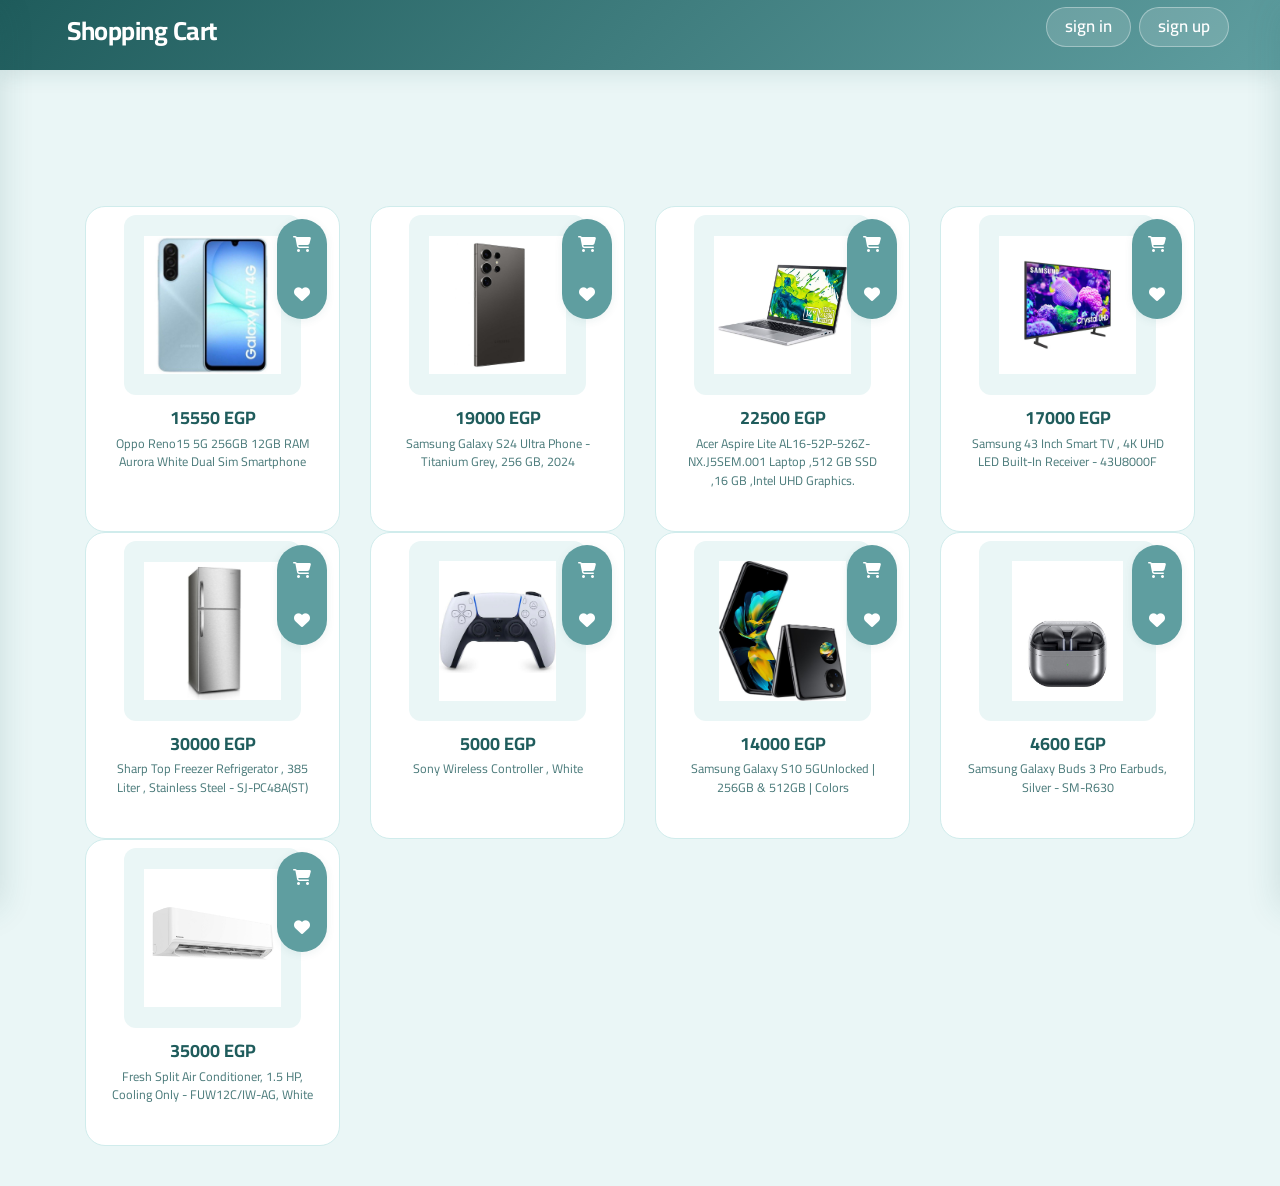
<file: index.html>
<!DOCTYPE html>
<html lang="en">

<head>
    <meta charset="UTF-8">
    <meta name="viewport" content="width=device-width, initial-scale=1.0">

    <!-- start  bootstrap link -->
    <link rel="stylesheet" href="css/bootstrap.min.css">
    <!-- end  bootstrap link -->

    <link rel="stylesheet" href="css/all.css">
    <link rel="stylesheet" href="css/style.css">
    <title>Brand Home</title>
</head>

<body>

    <nav class="sidebar h-100 position-fixed bg-white top-0 p-4">
        <div class="orders-holder overflow-auto h-75">
            <div class="sidebar-head gap-3 d-flex justify-content-between mb-5 mr-3">
                <a class="x-sign text-muted">&#10005;</a>
                <h4 class="text-light">Shopping Cart</h4>
            </div>
            <div class="cart-container">

            </div>
        </div>
        <div class="payment-section flex-column ">
            <div class=" d-flex justify-content-between">
                <span class="TotalPrice"></span>
                <p class="text-muted">Total Products</p>
            </div>
            <hr>
            <a class="btn btn-info d-block  rounded-pill" href="ProductsOrdered.html">Complete the order</a>
            <p class="text-muted">Or <a class="text-dark back-shop">&nbsp; Continue Shopping &#8594;</a></p>
        </div>
    </nav>
    <!-- start right side bar that appear in the phone -->

    <nav class="sidebar side-right h-100 position-fixed bg-white top-0 p-3">
        <div class="orders-holder overflow-auto h-75">
            <div class="sidebar-head d-flex justify-content-between mb-5 mr-3">
                <h4 class="side-right-name"></h4>
                <a class="x-sign text-muted">&#10005;</a>
            </div>
            <ul class="side-right-container mt-3 d-flex flex-column">
                <li><a href="index.html" class="text-light home-link">Home<i class="fa-solid fa-house ml-3"></i></a>
                </li>
                <li><a href="ProductsOrdered.html" class="text-light">Payment<i
                            class="fa-solid fa-credit-card ml-3"></i></a></li>
                <li><a href="Favorites.html" class="text-light">Favorites<i
                            class="fa-solid fa-heart ml-3"></i></a></li>
                <li><a class="text-danger LogOut">Log Out<i class="fa-solid fa-arrow-right-from-bracket ml-3"></i> </a>
                </li>
            </ul>
        </div>
    </nav>

    <!-- end right side bar that appear in the phone -->
    <div class="page-content">
        <nav class="home-navbar">
            <div class="navbar_container ">
                <div class="navbar">
                    <h3 class="brand">Shopping Cart</h3>
                </div>
                <ul id="link">
                    <li><a class="btn btn-info" href="login.html">sign in</a></li>
                    <li><a class="btn btn-info" href="register.html">sign up</a></li>
                </ul>
                <ul id="user_info">
                    <li><a href="index.html" class="home-link" id="user"></a></li>
                    <li>
                        <a class="search-icon"><i class="fa-solid fa-magnifying-glass"></i></a>
                    </li>
                    <li>
                        <a class="cart position-relative">
                            <i class="fa-solid fa-cart-shopping fa-lg"></i>
                            <span class="position-absolute badge bg-danger text-light rounded-circle"></span>
                        </a>
                    </li>
                    <li class="d-none bars-container">
                        <a class="text-light bars"><i class="fa-solid fa-bars"></i></a>
                    </li>
                </ul>
            </div>
            <ul class="pages-list justify-content-center  m-auto ">
                <li><a href="index.html" class="text-light home-link">Home <i class="fa-solid fa-house ml-2"></i></a></li>
                <li><a href="ProductsOrdered.html" class="text-light">Payment<i
                            class="fa-solid fa-credit-card ml-3"></i></a></li>
                <li><a href="Favorites.html" class="text-light">Favorites<i
                            class="fa-solid fa-heart ml-3"></i></a></li>
                <li class="logOut">
                    <a class="text-danger LogOut">Logout<i class="fa-solid fa-arrow-right-from-bracket ml-3"></i></a>
                </li>
            </ul>
        </nav>

        <!-- start home-elements section -->
        <div class="search-area w-100 text-center d-none">
            <input type="button" value="search"
                class="search-btn text-white text-capitalize bg-info border-0 p-3 rounded-pill">
            <input type="text" placeholder="search" class="search-input w-75 p-3 rounded-pill mx-2">
        </div>
        <section class="home-elements pt-5">

            <div class="container mt-5">
                <div class="row " id="product-items">
                </div>
            </div>
        </section>

        <!-- making overlay when open side bar  -->
        <div class="overlay"></div>
    </div>
    <!-- end home-elements section -->

    <!-- start  bootstrap script -->

    <script src="js/jquery.slim.min.js"></script>
    <script src="js/popper.min.js"></script>
    <script src="js/bootstrap.min.js"></script>

    <!-- end  bootstrap script -->

    <script type="module" src="js/script.js"></script>

</body>

</html>
</file>
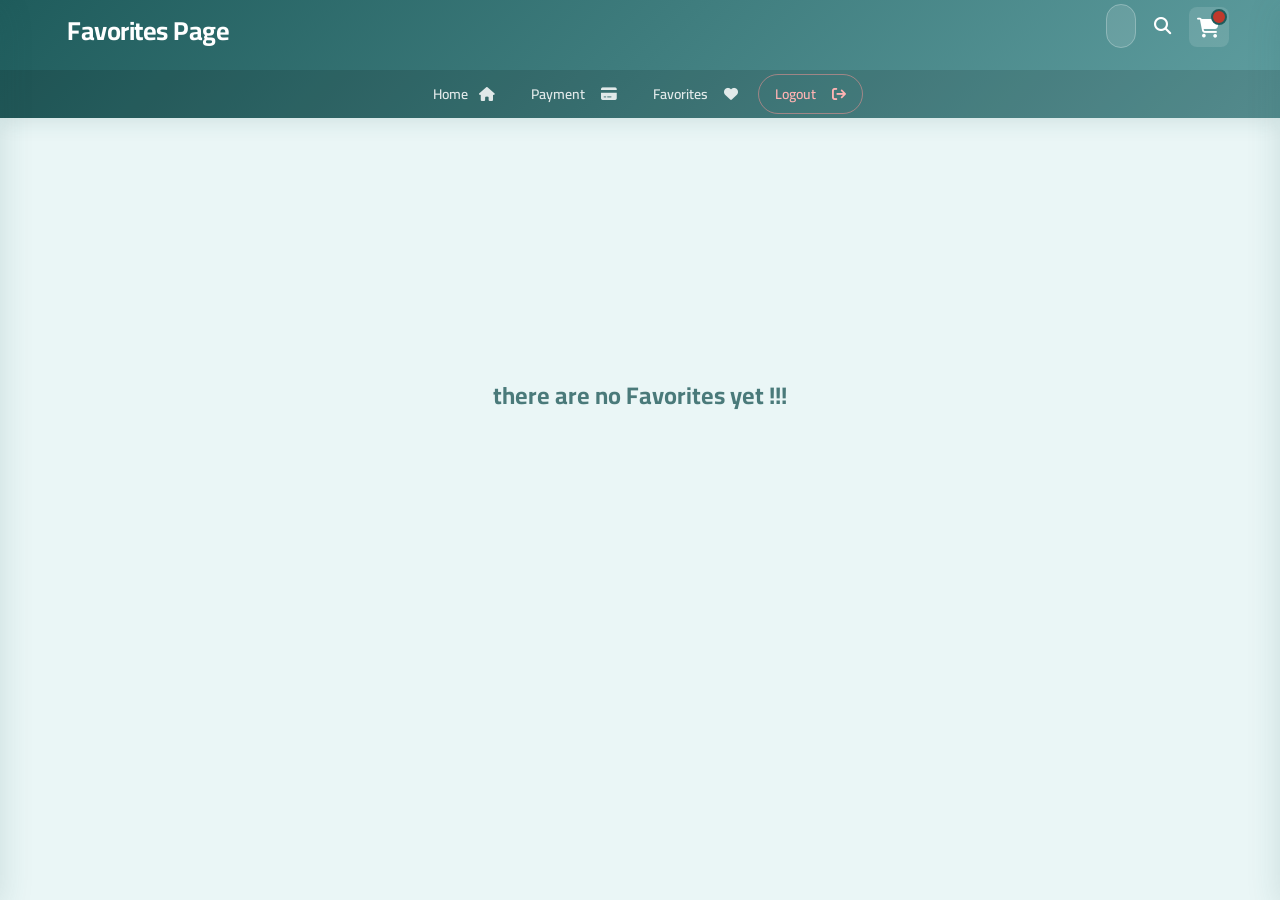
<file: Favorites.html>
<!DOCTYPE html>
<html lang="en">

<head>
    <meta charset="UTF-8">
    <meta name="viewport" content="width=device-width, initial-scale=1.0">

    <!-- start  bootstrap link -->
    <link rel="stylesheet" href="css/bootstrap.min.css">
    <!-- end  bootstrap link -->

    <link rel="stylesheet" href="css/all.css">
    <link rel="stylesheet" href="css/style.css">
    <title>Brand Home</title>
</head>

<body>

    <nav class="sidebar h-100 position-fixed bg-white top-0 p-4">
        <div class="orders-holder overflow-auto h-75">
            <div class="sidebar-head gap-3 d-flex justify-content-between mb-5">
                <a class="x-sign text-muted">&#10005;</a>
                <h4 class="text-light">Shopping Cart</h4>
            </div>
            <div class="cart-container">

            </div>
        </div>
        <div class="payment-section flex-column ">
            <hr>
            <div class=" d-flex justify-content-between">
                <span class="TotalPrice"></span>
                <p class="text-muted">Total Products</p>
            </div>
            <p class="text-muted"><a class="text-dark back-shop">&nbsp; Contain Shopping &#8594;</a></p>
        </div>
    </nav>
    <!-- start right side bar that appear in the phone -->

    <nav class="sidebar side-right h-100 position-fixed bg-white top-0 p-3">
        <div class="orders-holder overflow-auto h-75">
            <div class="sidebar-head gap-3 d-flex justify-content-between mb-5 mr-3">
                <h4 class="side-right-name text-light"></h4>
                <a class="x-sign text-muted">&#10005;</a>
            </div>
            <ul class="side-right-container mt-3 d-flex flex-column">
                <li><a href="index.html" class="text-light">Home Page <i class="fa-solid fa-house"></i></a></li>
                <li><a href="ProductsOrdered.html" class="text-light">Payment page <i
                            class="fa-solid fa-credit-card ml-1"></i></a></li>
                <li><a href="Favorites.html" class="text-light home-link">Favorites Page <i
                            class="fa-solid fa-heart ml-2"></i></a></li>
                <li><a class="text-danger LogOut">Log Out<i class="fa-solid fa-arrow-right-from-bracket ml-1"></i> </a>
                </li>
            </ul>
        </div>
    </nav>
    <div class="page-content">
        <nav class="home-navbar">
            <div class="navbar_container">
                <div class="navbar">
                    <h3 class="brand">Favorites Page</h3>
                </div>
                <ul id="link">
                    <li><a class="btn btn-info" href="login.html">sign in</a></li>
                    <li><a class="btn btn-info" href="register.html">sign up</a></li>
                </ul>
                <ul id="user_info">
                    <li><a href="index.html" class="home_link" id="user"></a></li>
                    <li>
                        <a class="search-icon"><i class="fa-solid fa-magnifying-glass"></i></a>
                    </li>
                    <li>
                        <a class="cart position-relative">
                            <i class="fa-solid fa-cart-shopping fa-lg"></i>
                            <span class="position-absolute badge bg-danger text-light rounded-circle "></span>
                        </a>
                    </li>

                    <li class="d-none bars-container">
                        <a class="text-light bars"><i class="fa-solid fa-bars"></i></a>
                    </li>
                </ul>
            </div>
            <ul class="pages-list d-flex justify-content-center  m-auto ">
                <li><a href="index.html" class="text-light">Home <i class="fa-solid fa-house ml-2"></i></a>
                </li>
                <li><a href="ProductsOrdered.html" class="text-light">Payment<i
                            class="fa-solid fa-credit-card ml-3"></i></a></li>
                <li><a href="Favorites.html" class="text-light home-link">Favorites<i class="fa-solid fa-heart ml-3"></i></a></li>
                <li class="logOut">
                    <a class="text-danger LogOut">Logout<i class="fa-solid fa-arrow-right-from-bracket ml-3"></i></a>
                </li>
            </ul>
        </nav>

        <!-- start content section  -->
        <div class="search-area w-100 text-center d-none">
            <input type="button" value="search"
                class="search-btn text-white text-capitalize bg-info border-0 p-3 rounded-pill">
            <input type="text" placeholder="search" class="search-input w-75 p-3 rounded-pill mx-2">
        </div>
        <section class="home-elements pt-5">

            <div class="container mt-5">
                <div class="row no-favo" id="product-items">
                </div>
            </div>
        </section>
        <div class="overlay"></div>
    </div>

    <!-- start  bootstrap script -->

    <script src="js/jquery.slim.min.js"></script>
    <script src="js/popper.min.js"></script>
    <script src="js/bootstrap.min.js"></script>

    <!-- end  bootstrap script -->

    <script type="module" src="js/Favorites.js"></script>

</body>

</html>
</file>
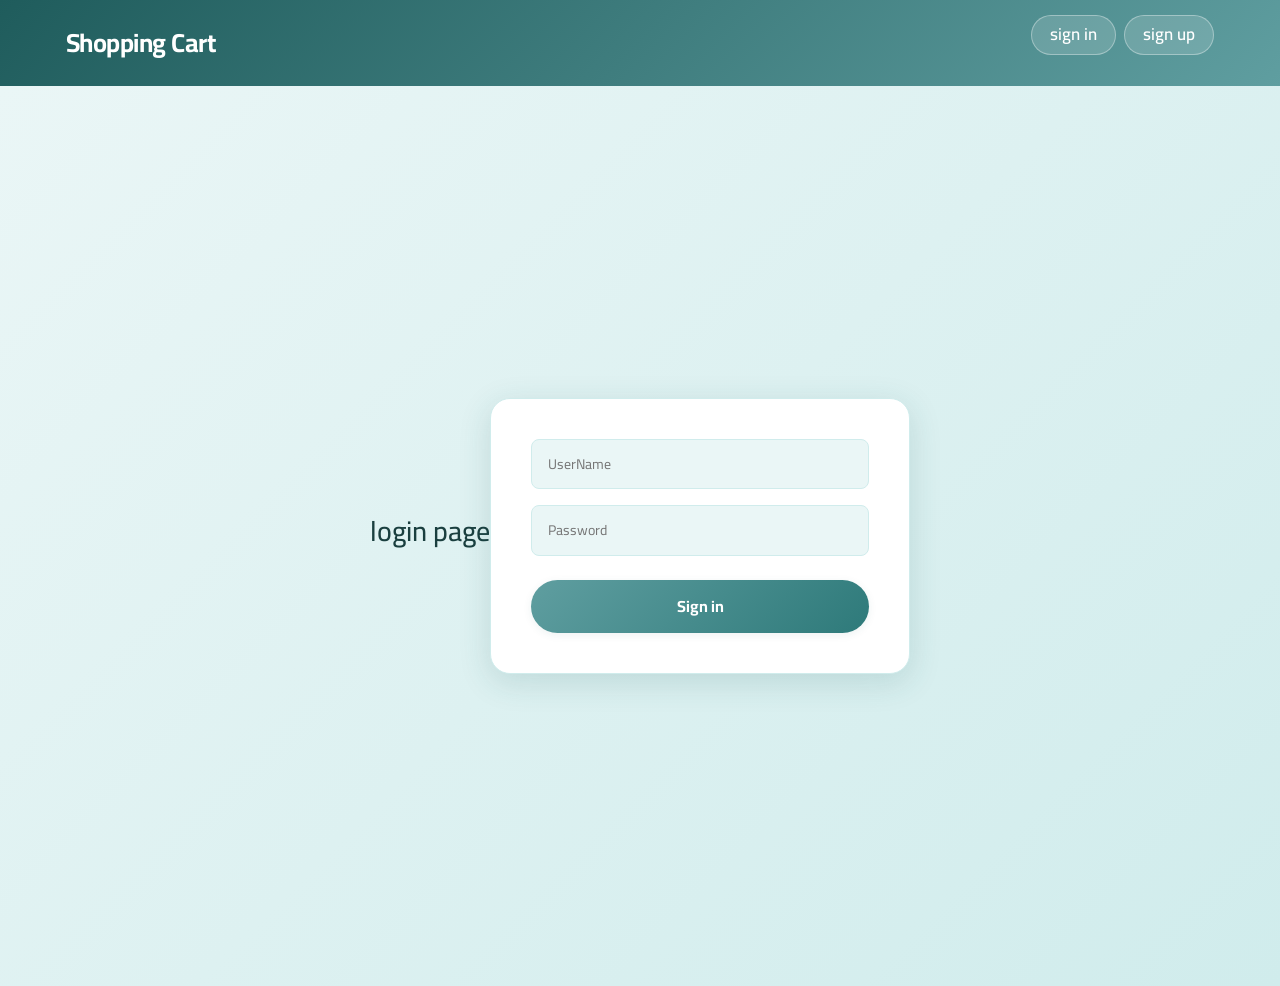
<file: login.html>
<!DOCTYPE html>
<html lang="en">

<head>
    <meta charset="UTF-8">
    <meta name="viewport" content="width=device-width, initial-scale=1.0">

    <!-- start  bootstrap link -->
    <link rel="stylesheet" href="css/bootstrap.min.css">
    <!-- end  bootstrap link -->

    <link rel="stylesheet" href="css/all.css">

    <link rel="stylesheet" href="css/style.css">

    <title>sign in</title>
</head>

<body>
    <nav>
        <div class="navbar">
            
            <div class="navbar_container">
                <a href="index.html" class="brand">Shopping Cart</a>
                <ul id="link">
                    <li><a class="btn btn-info" href="login.html">sign in</a></li>
                    <li><a class="btn btn-info" href="register.html">sign up</a></li>
                </ul>
                <ul id="user_info">
                    <li><a href=""></a></li>
                </ul>
            </div>

        </div>
    </nav>
    <section class="section_form">
        <h3>login page</h3>
        <form  method="post" action="index.html">
            <input placeholder="UserName" name="username" type="text" id="userName">
            <input placeholder="Password" name="password" type="password" id="pass" autocomplete="new-password">
            <input type="submit" value="Sign in" id="btn">
        </form>
    </section>

    <!-- start  bootstrap script -->

    <script src="js/jquery.slim.min.js"></script>
    <script src="js/popper.min.js"></script>
    <script src="js/bootstrap.min.js"></script>

    <!-- end  bootstrap script -->

    <script src="js/login.js"></script>
</body>

</html>
</file>
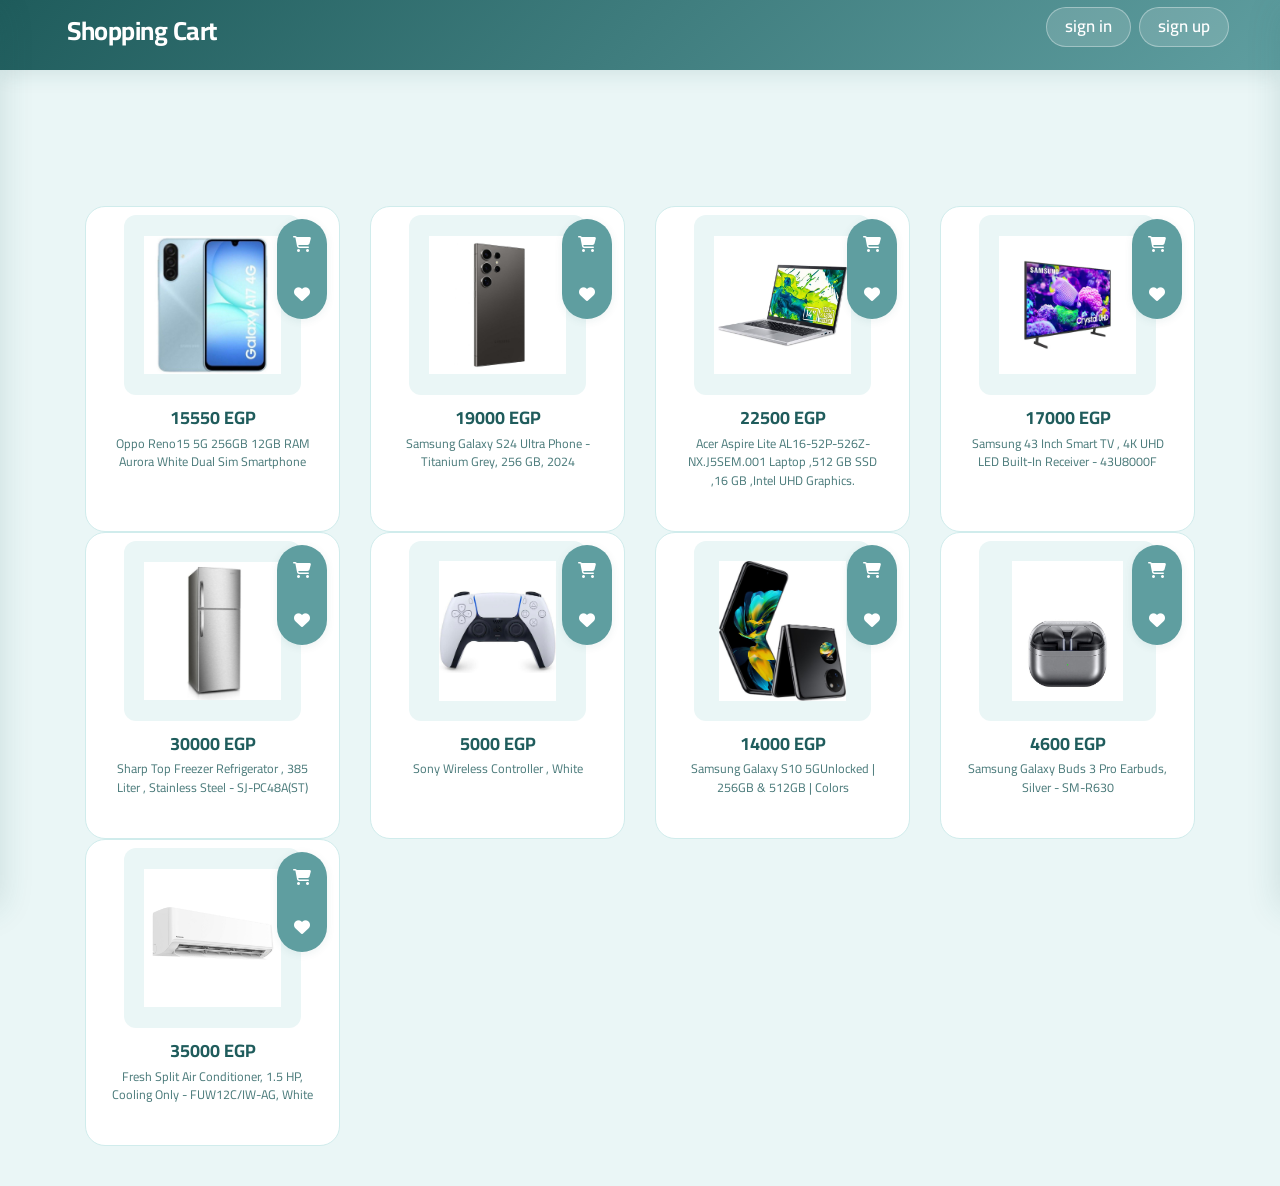
<file: ProductsOrdered.html>
<!DOCTYPE html>
<html lang="en">

<head>
    <meta charset="UTF-8">
    <meta name="viewport" content="width=device-width, initial-scale=1.0">

    <!-- start  bootstrap link -->
    <link rel="stylesheet" href="css/bootstrap.min.css">
    <!-- end  bootstrap link -->

    <link rel="stylesheet" href="css/all.css">
    <link rel="stylesheet" href="css/style.css">
    <title>Brand Home</title>
</head>

<body>

    <nav class="sidebar h-100 position-fixed bg-white top-0 p-4">
        <div class="orders-holder overflow-auto h-75">
            <div class="sidebar-head gap-3 d-flex justify-content-between mb-5">
                <a class="x-sign text-muted">&#10005;</a>
                <h4 class="text-light">Shopping Cart</h4>
            </div>
            <div class="cart-container">

            </div>
        </div>
        <div class="payment-section flex-column ">
            <hr>
            <div class=" d-flex justify-content-between">
                <span class="TotalPrice"></span>
                <p class="text-muted">Total Products</p>
            </div>
            <p class="text-muted"><a class="text-dark back-shop">&nbsp; Contain Shopping &#8594;</a></p>
        </div>
    </nav>
    <!-- start right side bar that appear in the phone -->

    <nav class="sidebar side-right h-100 position-fixed bg-white top-0 p-3">
        <div class="orders-holder overflow-auto h-75">
            <div class="sidebar-head gap-3 d-flex justify-content-between mb-5 mr-3">
                <h4 class="side-right-name text-light"></h4>
                <a class="x-sign text-muted">&#10005;</a>
            </div>
            <ul class="side-right-container mt-3 d-flex flex-column">
                <li><a href="index.html" class="text-info home-link">Home<i class="fa-solid fa-house"></i></a></li>
                <li><a href="ProductsOrdered.html" class="text-light">Payment<i class="fa-solid fa-credit-card ml-1"></i></a></li>
                <li><a href="Favorites.html" class="text-light">Favorites<i class="fa-solid fa-heart ml-2"></i></a></li>
                <li><a class="text-danger LogOut">Log Out<i class="fa-solid fa-arrow-right-from-bracket ml-1"></i> </a></li>
            </ul>
        </div>
    </nav>
   <div class="page-content">
    <nav class="home-navbar">
            <div class="navbar_container">
                <div class="navbar">
                    <h3 class="brand">Payment Page</h3>
                </div>
                <ul id="link">
                    <li><a class="btn btn-info" href="login.html">sign in</a></li>
                    <li><a class="btn btn-info" href="register.html">sign up</a></li>
                </ul>
                <ul id="user_info">
                    <li><a href="index.html" class="home-link" id="user"></a></li>
                    <li>
                        <a class="cart position-relative">
                            <i class="fa-solid fa-cart-shopping fa-lg"></i>
                            <span class="position-absolute badge bg-danger text-light rounded-circle "></span>
                        </a>
                    </li>

                    <li class="d-none bars-container">
                        <a class="text-light bars"><i class="fa-solid fa-bars"></i></a>
                    </li>
                </ul>
            </div>
            <ul class="pages-list d-flex justify-content-center m-auto ">
                <li><a href="index.html" class="text-light">Home <i class="fa-solid fa-house ml-2"></i></a>
                </li>
                <li><a href="ProductsOrdered.html" class="text-light">Payment<i
                            class="fa-solid fa-credit-card ml-3"></i></a></li>
                <li><a href="Favorites.html" class="text-light">Favorites<i class="fa-solid fa-heart ml-3"></i></a></li>
                <li class="logOut">
                    <a class="text-danger LogOut">Logout<i class="fa-solid fa-arrow-right-from-bracket ml-3"></i></a>
                </li>
            </ul>
        </nav>

    <!-- start content section  -->
    <div class="container-fluid pt-5">
        <div class="row p-2 p-md-3">
            <div class="col-12 col-xl-6 p-3 m-auto">
                <div class="items-container mt-5 pt-5">
                    <p class="text-left text-capitalize text-info mb-5">summarize of Order</p>
                    <div class="cart-container">

                    </div>
                    <hr>
                    <div class=" d-flex justify-content-between">
                        <span class="TotalPrice"></span>
                        <p class="text-muted">Total Products</p>
                    </div>
                    <div class=" d-flex justify-content-between">
                        <span class="Shipping"></span>
                        <p class="text-muted">Shipping Costs</p>
                    </div>
                    <hr>
                    <div class="d-flex justify-content-between">
                        <span class="PriceWithCost"></span>
                        <p class="text-muted">Total</p>
                    </div>

                </div>
            </div>
            <div class="col-12 col-xl-6 m-auto position-relative pt-5">
                <form class="mt-5 d-flex flex-column p-4 p-lg-5 payment-form border-info">
                    <p class="text-form text-muted text-capitalize">please enter your data to accomplish order </p>
                    <div class="username position-relative">
                        <i class="fa-regular fa-user position-absolute text-muted"></i>
                        <input placeholder="Full Name" class="w-100 p-1 p-md-3" type="text">
                    </div>
                    <div class="phone position-relative">
                        <i class="fa-solid fa-phone-volume position-absolute text-muted"></i>
                        <input placeholder="Phone Number" class="w-100 p-1 p-md-3" type="text">
                    </div>
                    <div class=" email position-relative w-100 bg-white">
                        <i class="fa-regular fa-envelope position-absolute text-muted"></i>
                        <input placeholder="E-mail" class="w-100 p-1 p-md-3" type="email">
                    </div>

                    <select name="city" id="city" class="p-1 p-md-3">
                        <option value="Cairo">Cairo</option>
                        <option value="Alex">Alex</option>
                        <option value="Tanta">Tanta</option>
                        <option value="Aswan">Aswan</option>
                    </select>

                    <textarea placeholder="Detailed Address" name="paragraph" class="p-1 p-md-3" style="height: 100px;" maxlength="500"
                        id=""></textarea>

                    <input type="submit" id="submit-btn" class="btn btn-info d-block rounded-pill text-center text-capitalize p-2 p-md-3"
                        value="Complete the order">
                </form>
            </div>
        </div>
    </div>
    <div class="overlay"></div>
   </div>

    <!-- start  bootstrap script -->

    <script src="js/jquery.slim.min.js"></script>
    <script src="js/popper.min.js"></script>
    <script src="js/bootstrap.min.js"></script>

    <!-- end  bootstrap script -->

    <script type="module" src="js/PaymentSection.js"></script>

</body>

</html>
</file>
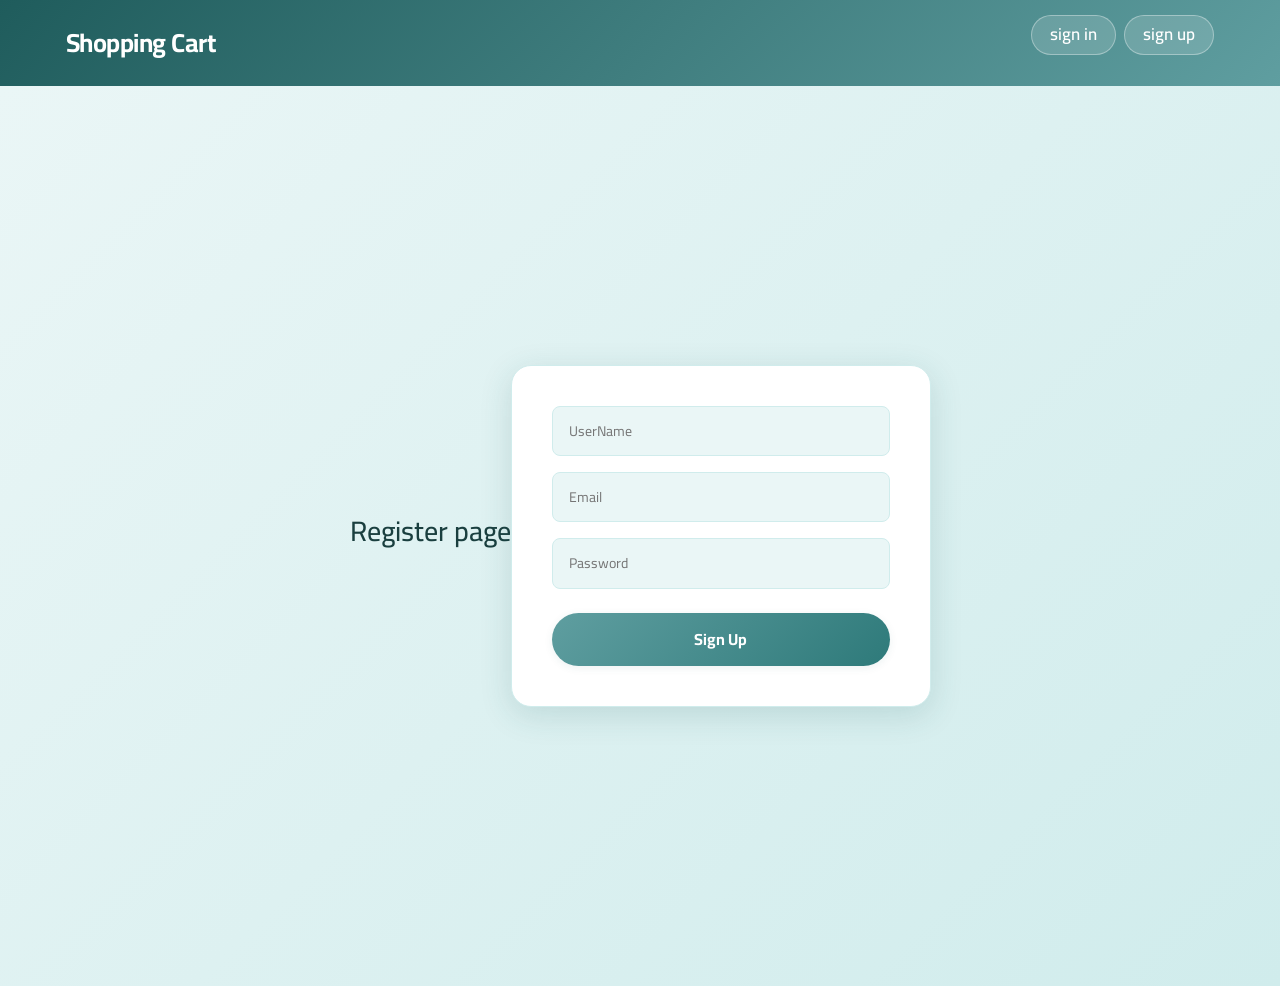
<file: register.html>
<!DOCTYPE html>
<html lang="en">

<head>
    <meta charset="UTF-8">
    <meta name="viewport" content="width=device-width, initial-scale=1.0">

    <!-- start  bootstrap link -->
    <link rel="stylesheet" href="css/bootstrap.min.css">
    <!-- end  bootstrap link -->

    <link rel="stylesheet" href="css/all.css">

    <link rel="stylesheet" href="css/style.css">

    <title>sign up</title>
</head>

<body>
    <nav>
        <div class="navbar">
            
            <div class="navbar_container">
                <a href="index.html" class="brand">Shopping Cart</a>
                <ul id="link">
                    <li><a class="btn btn-info" href="login.html">sign in</a></li>
                    <li><a class="btn btn-info" href="register.html">sign up</a></li>
                </ul>
                <ul id="user_info">
                    <li><a href="#" id="user-data"></a></li>
                </ul>
            </div>
        </div>
    </nav>
    <section class="section_form">
        <h3>Register page</h3>
        <form method="post">
            <input name="username" placeholder="UserName" type="text" id="userName" >
            <input name="email" placeholder="Email" type="email" id="email">
            <input name="password" placeholder="Password" type="password" id="pass" autocomplete="new-password">
            <input type="submit" value="Sign Up" id="btn">
        </form>
    </section>

    <!-- start  bootstrap script -->

    <script src="js/jquery.slim.min.js"></script>
    <script src="js/popper.min.js"></script>
    <script src="js/bootstrap.min.js"></script>

    <!-- end  bootstrap script -->
          
    <script src="js/register.js"></script>
</body>

</html>
</file>
<file: css/style.css>
@import url('https://fonts.googleapis.com/css2?family=Cairo:wght@400;500;600;700&family=Tajawal:wght@400;500;700&display=swap');

:root {
    --clr-darkest:  #1f5c5c;
    --clr-dark:     #2e7a7a;
    --clr-primary:  #5f9ea0;
    --clr-medium:   #7ab8b8;
    --clr-light:    #aed8d8;
    --clr-lighter:  #d0ecec;
    --clr-lightest: #eaf6f6;
    --clr-white:    #f5fbfb;
    --clr-text:     #1a3f3f;
    --clr-muted:    #4a7a7a;
    --clr-danger:   #c0392b;
    --clr-danger-light: #fdecea;
    --shadow-sm:    0 2px 8px rgba(31,92,92,0.08);
    --shadow-md:    0 4px 20px rgba(31,92,92,0.12);
    --shadow-lg:    0 8px 32px rgba(31,92,92,0.16);
    --radius-sm:    8px;
    --radius-md:    12px;
    --radius-lg:    20px;
    --radius-xl:    30px;
    --transition:   all 0.3s cubic-bezier(0.4, 0, 0.2, 1);
}

* {
    margin: 0;
    padding: 0;
    box-sizing: border-box;
}

body {
    font-family: 'Cairo', sans-serif;
    background-color: var(--clr-lightest);
    color: var(--clr-text);
    line-height: 1.6;
}

a {
    text-decoration: none !important;
    cursor: pointer;
    transition: var(--transition);
}

/* ─── NAVBAR ─────────────────────────────────────── */

.home-navbar {
    position: fixed;
    width: 100%;
    z-index: 90;
    top: 0;
    left: 0;
    background: linear-gradient(135deg, var(--clr-darkest) 0%, var(--clr-primary) 100%);
    box-shadow: var(--shadow-md);
}

nav:not(#sidebar):not(.home-navbar) {
    background: linear-gradient(135deg, var(--clr-darkest) 0%, var(--clr-primary) 100%);
}

.navbar_container {
    width: 92%;
    margin: auto;
    display: flex;
    align-items: center;
    justify-content: space-between;
    height: 70px;
    gap: 16px;
}

.brand {
    font-size: 26px;
    font-weight: 700;
    color: #fff;
    letter-spacing: -0.5px;
    white-space: nowrap;
}

.brand span {
    color: var(--clr-lighter);
}

.navbar_container ul {
    display: flex;
    list-style: none;
    align-items: center;
    gap: 8px;
    justify-content: flex-end;
    width: auto;
}

.navbar_container ul a {
    padding: 6px 10px !important;
    font-size: 17px;
    color: #fff;
    font-weight: 500;
    border-radius: var(--radius-sm);
    transition: var(--transition);
}

.navbar_container ul a:hover {
    background: rgba(255,255,255,0.15);
}

.navbar_container #user_info {
    display: none;
}

#user {
    font-weight: 700;
    font-size: 16px !important;
    color: var(--clr-lighter) !important;
    background: rgba(255,255,255,0.12);
    padding: 6px 14px !important;
    border-radius: var(--radius-xl);
    border: 1.5px solid rgba(255,255,255,0.25);
}

/* ─── PAGES LIST (sub-nav) ───────────────────────── */

.pages-list {
    list-style: none;
    display: none;
    height: 48px;
    gap: 4px;
    width: 100%;
    font-weight: 600;
    align-items: center;
    justify-content: center !important;
    background: rgba(0,0,0,0.12);
    padding: 0 20px;
}

.pages-list li {
    position: relative;
}

.pages-list li a {
    color: rgba(255,255,255,0.85) !important;
    font-size: 14px !important;
    padding: 6px 16px !important;
    border-radius: var(--radius-xl);
    transition: var(--transition);
}

.pages-list li a:hover {
    color: #fff !important;
    background: rgba(255,255,255,0.15);
}

.pages-list .LogOut {
    color: #ffb3b3 !important;
}

.pages-list .LogOut:hover {
    color: #fff !important;
    background: rgba(192,57,43,0.3) !important;
}

/* ─── SIGN IN / SIGN UP BUTTONS ──────────────────── */

#link a.btn-info {
    background: rgba(255,255,255,0.15) !important;
    border: 1.5px solid rgba(255,255,255,0.35) !important;
    color: #fff !important;
    border-radius: var(--radius-xl) !important;
    font-weight: 600 !important;
    padding: 6px 18px !important;
    transition: var(--transition);
}

#link a.btn-info:hover {
    background: rgba(255,255,255,0.28) !important;
}

/* ─── CART ICON ──────────────────────────────────── */

.cart {
    position: relative;
    display: inline-flex;
    align-items: center;
    justify-content: center;
    width: 40px;
    height: 40px;
    border-radius: 50%;
    background: rgba(255,255,255,0.12);
    transition: var(--transition);
}

.cart:hover {
    background: rgba(255,255,255,0.25);
}

.cart i {
    font-size: 20px;
    color: #fff;
}

.cart span {
    font-size: 10px;
    right: 2px;
    top: 2px;
    min-width: 16px;
    height: 16px;
    display: flex;
    align-items: center;
    justify-content: center;
    border-radius: 50%;
    background: var(--clr-danger) !important;
    border: 2px solid var(--clr-darkest);
    font-weight: 700;
}

/* ─── SEARCH AREA ────────────────────────────────── */

.search-area {
    margin: 140px 0 30px !important;
    padding: 0 20px;
}

.search-area input[type='button'] {
    font-weight: 700;
    font-size: 15px;
    background: var(--clr-primary) !important;
    border: none !important;
    border-radius: var(--radius-xl) !important;
    padding: 12px 28px !important;
    color: #fff !important;
    box-shadow: var(--shadow-sm);
    transition: var(--transition);
}

.search-area input[type='button']:hover {
    background: var(--clr-dark) !important;
    box-shadow: var(--shadow-md);
    transform: translateY(-1px);
}

.search-area input[type='text'] {
    border: 2px solid var(--clr-light) !important;
    background: #fff;
    border-radius: var(--radius-xl) !important;
    padding: 12px 24px !important;
    font-size: 15px;
    font-family: 'Cairo', sans-serif;
    color: var(--clr-text);
    transition: var(--transition);
}

.search-area input[type='text']:focus {
    outline: none !important;
    border-color: var(--clr-primary) !important;
    box-shadow: 0 0 0 4px rgba(95,158,160,0.15);
}

.search-area input[type='text']::placeholder {
    color: var(--clr-muted);
}

/* ─── PRODUCT CARDS ──────────────────────────────── */

.home-elements {
    margin-top: 110px !important;
    padding-bottom: 40px;
}

.product-item {
    background: #fff;
    border-radius: var(--radius-lg) !important;
    border: 1.5px solid var(--clr-lighter);
    transition: var(--transition);
    overflow: hidden;
    width: 100% !important;
    max-width: 260px;
}

.product-item:hover {
    box-shadow: var(--shadow-lg);
    border-color: var(--clr-light);
    transform: translateY(-4px);
}

.product-item .card-img-top {
    padding: 20px;
    border-radius: var(--radius-md) !important;
    background: var(--clr-lightest) !important;
    height: 180px;
    object-fit: contain;
    transition: var(--transition);
}

.product-item:hover .card-img-top {
    transform: scale(1.04);
}

.product-item .card-body {
    padding: 12px 16px 16px;
}

.product-item .card-title {
    font-size: 18px !important;
    font-weight: 700 !important;
    color: var(--clr-darkest) !important;
    text-align: center;
    margin-bottom: 6px;
}

.product-item .card-text {
    font-size: 12.5px !important;
    color: var(--clr-muted);
    line-height: 1.5;
    text-align: center;
}

/* ─── CART + HEART BUTTONS ───────────────────────── */

.buttons {
    top: 12px;
    right: 12px;
    background: var(--clr-primary);
    border-radius: var(--radius-xl) !important;
    padding: 6px;
    gap: 4px;
    display: flex;
    flex-direction: column;
    box-shadow: var(--shadow-sm);
}

.buttons button {
    width: 38px !important;
    height: 38px !important;
    padding: 0 !important;
    display: flex !important;
    align-items: center;
    justify-content: center;
    border-radius: 50% !important;
    background: transparent !important;
    color: #fff !important;
    border: none !important;
    transition: var(--transition);
}

.buttons button:hover {
    background: rgba(255,255,255,0.25) !important;
    transform: scale(1.1);
}

.buttons button:focus {
    box-shadow: none !important;
    outline: none !important;
}

.heart-icon.active {
    color: #ff6b8a;
    filter: drop-shadow(0 0 4px rgba(255,107,138,0.5));
    transform: scale(1.2);
}

/* ─── LEFT SIDEBAR (CART) ────────────────────────── */

.sidebar {
    z-index: 100;
    width: 360px;
    top: 0;
    transition: var(--transition);
    display: flex;
    transform: translateX(-100%);
    flex-direction: column;
    padding: 0;
    background: #fff;
    box-shadow: var(--shadow-lg);
}

.sidebar.active {
    visibility: visible;
    transform: translateX(0%);
}

.sidebar-head {
    padding: 20px 24px;
    border-bottom: 1.5px solid var(--clr-lighter);
    background: var(--clr-lightest);
    gap: 5px;
    border-radius: 15px;
}

.sidebar-head h4 {
    font-weight: 700;
    color: var(--clr-darkest) !important;
    font-size: 18px;
}

.x-sign {
    font-size: 20px !important;
    font-weight: 700 !important;
    color: var(--clr-muted) !important;
    width: 32px;
    height: 32px;
    display: flex;
    align-items: center;
    justify-content: center;
    border-radius: 50%;
    transition: var(--transition);
}

.x-sign:hover {
    color: var(--clr-danger) !important;
    background: var(--clr-danger-light);
}

.orders-holder {
    overflow-y: auto;
    padding: 16px 20px;
    flex: 1;
}

.orders-holder::-webkit-scrollbar {
    width: 4px;
}

.orders-holder::-webkit-scrollbar-track {
    background: var(--clr-lightest);
}

.orders-holder::-webkit-scrollbar-thumb {
    background: var(--clr-light);
    border-radius: 4px;
}

/* ─── CART ITEM ──────────────────────────────────── */

.cart-item {
    background: var(--clr-lightest);
    border-radius: var(--radius-md);
    padding: 14px;
    margin-bottom: 14px !important;
    border: 1.5px solid var(--clr-lighter);
    transition: var(--transition);
}

.cart-item:hover {
    border-color: var(--clr-light);
    box-shadow: var(--shadow-sm);
}

.cart-content {
    gap: 10px !important;
    margin-bottom: 12px;
}

.cart-content p {
    font-size: 13px !important;
    font-weight: 600;
    color: var(--clr-text);
}

.cart-content img {
    width: 64px !important;
    height: 64px;
    object-fit: contain;
    border-radius: var(--radius-sm);
    background: #fff;
    border: 1px solid var(--clr-lighter);
    padding: 4px;
}

.cart-btns {
    gap: 8px !important;
    align-items: center;
}

.cart-btns a {
    font-size: 16px !important;
    font-weight: 600 !important;
    color: var(--clr-primary) !important;
    width: 30px;
    height: 30px;
    display: flex;
    align-items: center;
    justify-content: center;
    border-radius: var(--radius-sm) !important;
    border: 1.5px solid var(--clr-light) !important;
    background: #fff;
    transition: var(--transition);
}

.cart-btns a:hover {
    background: var(--clr-primary) !important;
    color: #fff !important;
    border-color: var(--clr-primary) !important;
}

.cart-btns .trash {
    color: var(--clr-danger) !important;
    border-color: #fcd0cc !important;
}

.cart-btns .trash:hover {
    background: var(--clr-danger) !important;
    color: #fff !important;
    border-color: var(--clr-danger) !important;
}

.cart-btns span {
    font-size: 15px !important;
    font-weight: 700 !important;
    color: var(--clr-darkest);
    min-width: 24px;
    text-align: center;
}

/* ─── PAYMENT SECTION (sidebar footer) ──────────── */

.payment-section {
    gap: 10px;
    height: auto !important;
    background: #fff;
    border-radius: 15px;
    padding: 16px 20px 20px;
    border-top: 1.5px solid var(--clr-lighter);
}

.payment-section hr {
    border-color: var(--clr-lighter);
}

.payment-section .TotalPrice {
    font-size: 18px;
    font-weight: 700;
    color: var(--clr-darkest);
}

.payment-section p.text-muted {
    color: var(--clr-muted) !important;
    font-size: 13px;
}

.payment-section a.btn-info,
.payment-section .btn-info {
    background: linear-gradient(135deg, var(--clr-primary), var(--clr-dark)) !important;
    border: none !important;
    border-radius: var(--radius-xl) !important;
    font-weight: 700 !important;
    font-size: 15px !important;
    padding: 12px !important;
    color: #fff !important;
    box-shadow: var(--shadow-sm);
    transition: var(--transition);
    text-align: center;
    display: block;
}

.payment-section a.btn-info:hover,
.payment-section .btn-info:hover {
    background: linear-gradient(135deg, var(--clr-dark), var(--clr-darkest)) !important;
    box-shadow: var(--shadow-md);
    transform: translateY(-1px);
}

.back-shop {
    color: var(--clr-primary) !important;
    font-weight: 600;
    font-size: 13px;
    transition: var(--transition);
}

.back-shop:hover {
    color: var(--clr-darkest) !important;
}

/* ─── RIGHT SIDEBAR ──────────────────────────────── */

.side-right {
    transform: translateX(100%);
    right: 0;
    width: 280px;
    background: #fff;
    box-shadow: var(--shadow-lg);
}

.side-right-name {
    font-size: 18px;
    font-weight: 700;
    color: var(--clr-darkest) !important;
}

.side-right-container {
    gap: 4px !important;
    padding: 8px 0;
    list-style: none;
}

.side-right-container li a {
    display: flex;
    align-items: center;
    gap: 10px;
    padding: 12px 16px !important;
    border-radius: var(--radius-sm);
    font-size: 15px !important;
    font-weight: 500;
    transition: var(--transition);
}

.side-right-container li a:hover {
    background: var(--clr-lightest);
    color: var(--clr-darkest) !important;
}

.side-right-container .LogOut {
    color: var(--clr-danger) !important;
}

.side-right-container .LogOut:hover {
    background: var(--clr-danger-light) !important;
}

/* ─── OVERLAY ────────────────────────────────────── */

.overlay {
    position: fixed;
    inset: 0;
    background-color: rgba(31,92,92,0.35);
    backdrop-filter: blur(3px);
    pointer-events: all;
    opacity: 0;
    visibility: hidden;
    transition: var(--transition);
    z-index: 90;
}

.overlay.active {
    opacity: 1;
    visibility: visible;
}

/* ─── BADGE ──────────────────────────────────────── */

.badge {
    font-size: 9px !important;
    min-width: 18px;
    height: 18px;
    border-radius: 50% !important;
    display: flex !important;
    align-items: center;
    justify-content: center;
    font-weight: 700 !important;
    border: 2px solid var(--clr-darkest);
}

/* ─── LOGOUT BUTTON ──────────────────────────────── */

.logOut a,
.btn-outline-danger.LogOut {
    border: 1.5px solid rgba(255,150,150,0.5) !important;
    color: #ffb3b3 !important;
    border-radius: var(--radius-xl) !important;
    padding: 5px 14px !important;
    font-size: 13px !important;
    font-weight: 600 !important;
    transition: var(--transition);
}

.logOut a:hover,
.btn-outline-danger.LogOut:hover {
    background: rgba(192,57,43,0.25) !important;
    color: #fff !important;
    border-color: rgba(255,150,150,0.8) !important;
}

/* ─── NO FAVORITES ───────────────────────────────── */

.no-favo.active {
    display: flex !important;
    flex-direction: column;
    align-items: center;
    justify-content: center;
    min-height: 300px;
    font-size: 1.5rem;
    font-weight: 700;
    color: var(--clr-muted);
    padding-top: 80px;
    gap: 12px;
}

/* ─── PAYMENT FORM PAGE ──────────────────────────── */

.items-container {
    background: #fff;
    border-radius: var(--radius-lg);
    padding: 28px;
    border: 1.5px solid var(--clr-lighter);
    box-shadow: var(--shadow-sm);
}

.items-container > p {
    font-size: 1.1rem !important;
    font-weight: 700 !important;
    color: var(--clr-primary) !important;
    text-align: left !important;
    margin-bottom: 20px;
    padding-bottom: 12px;
    border-bottom: 2px solid var(--clr-lighter);
}

.items-container .TotalPrice,
.items-container .Shipping,
.items-container .PriceWithCost {
    font-weight: 700;
    color: var(--clr-darkest);
    font-size: 16px;
}

.items-container hr {
    border-color: var(--clr-lighter);
    margin: 12px 0;
}

.payment-form {
    border-radius: var(--radius-lg) !important;
    border: 2px dashed var(--clr-light) !important;
    gap: 16px !important;
    background: var(--clr-lightest) !important;
    padding: 32px !important;
}

.payment-form p {
    font-size: 1rem !important;
    font-weight: 700 !important;
    color: var(--clr-darkest) !important;
    text-align: center !important;
    margin-bottom: 8px;
}

.payment-form > div {
    background: #fff !important;
    border-radius: var(--radius-sm) !important;
    border: 1.5px solid var(--clr-lighter) !important;
    transition: var(--transition);
}

.payment-form > div:focus-within {
    border-color: var(--clr-primary) !important;
    box-shadow: 0 0 0 3px rgba(95,158,160,0.15);
}

.payment-form input:not(#submit-btn) {
    padding: 13px 13px 13px 40px !important;
    font-family: 'Cairo', sans-serif;
    font-size: 14px;
    color: var(--clr-text);
    border: none !important;
    border-radius: var(--radius-sm) !important;
    background: transparent;
    width: 100%;
}

.payment-form input:not(#submit-btn):focus {
    outline: none !important;
    box-shadow: none !important;
}

.payment-form i {
    top: 50% !important;
    transform: translateY(-50%);
    left: 12px !important;
    color: var(--clr-muted) !important;
    font-size: 15px;
}

.payment-form select {
    padding: 13px 16px !important;
    font-family: 'Cairo', sans-serif;
    font-size: 14px;
    color: var(--clr-text);
    border: 1.5px solid var(--clr-lighter) !important;
    border-radius: var(--radius-sm) !important;
    background: #fff;
    cursor: pointer;
    transition: var(--transition);
    width: 100%;
    appearance: none;
}

.payment-form select:focus {
    outline: none !important;
    border-color: var(--clr-primary) !important;
    box-shadow: 0 0 0 3px rgba(95,158,160,0.15);
}

.payment-form textarea {
    padding: 13px 16px !important;
    font-family: 'Cairo', sans-serif;
    font-size: 14px;
    color: var(--clr-text);
    border: 1.5px solid var(--clr-lighter) !important;
    border-radius: var(--radius-sm) !important;
    background: #fff;
    resize: vertical;
    transition: var(--transition);
    width: 100%;
}

.payment-form textarea:focus {
    outline: none !important;
    border-color: var(--clr-primary) !important;
    box-shadow: 0 0 0 3px rgba(95,158,160,0.15);
}

.payment-form textarea::placeholder,
.payment-form input::placeholder {
    color: var(--clr-muted);
    font-family: 'Cairo', sans-serif;
}

#submit-btn {
    background: linear-gradient(135deg, var(--clr-primary), var(--clr-dark)) !important;
    border: none !important;
    border-radius: var(--radius-xl) !important;
    font-weight: 700 !important;
    font-size: 16px !important;
    padding: 14px !important;
    color: #fff !important;
    box-shadow: var(--shadow-sm);
    transition: var(--transition);
    cursor: pointer;
    font-family: 'Cairo', sans-serif;
    letter-spacing: 0.3px;
}

#submit-btn:hover {
    background: linear-gradient(135deg, var(--clr-dark), var(--clr-darkest)) !important;
    box-shadow: var(--shadow-md);
    transform: translateY(-2px);
}

/* ─── LOGIN / REGISTER FORMS ─────────────────────── */

.section_form {
    display: flex;
    justify-content: center;
    align-items: center;
    min-height: 100vh;
    background: linear-gradient(135deg, var(--clr-lightest) 0%, var(--clr-lighter) 100%);
}

.section_form form {
    background: #fff;
    border-radius: var(--radius-lg);
    padding: 40px;
    width: 420px;
    max-width: 95vw;
    box-shadow: var(--shadow-lg);
    border: 1.5px solid var(--clr-lighter);
    gap: 16px;
    display: flex;
    flex-direction: column;
}

.section_form h2 {
    text-align: center;
    color: var(--clr-darkest);
    font-size: 24px;
    font-weight: 700;
    margin-bottom: 8px;
}

.section_form input {
    display: block;
    padding: 13px 16px;
    margin: 0;
    outline: none;
    border: 1.5px solid var(--clr-lighter);
    border-radius: var(--radius-sm);
    font-family: 'Cairo', sans-serif;
    font-size: 14px;
    color: var(--clr-text);
    background: var(--clr-lightest);
    transition: var(--transition);
    width: 100%;
}

.section_form input:focus {
    border-color: var(--clr-primary);
    background: #fff;
    box-shadow: 0 0 0 3px rgba(95,158,160,0.15);
}

.section_form input[type="submit"] {
    background: linear-gradient(135deg, var(--clr-primary), var(--clr-dark));
    border: none;
    color: #fff;
    font-weight: 700;
    font-size: 16px;
    border-radius: var(--radius-xl);
    padding: 14px;
    cursor: pointer;
    margin-top: 8px;
    transition: var(--transition);
    box-shadow: var(--shadow-sm);
}

.section_form input[type="submit"]:hover {
    background: linear-gradient(135deg, var(--clr-dark), var(--clr-darkest));
    box-shadow: var(--shadow-md);
    transform: translateY(-2px);
}

.section_form a {
    color: var(--clr-primary);
    font-weight: 600;
    text-align: center;
    font-size: 14px;
    transition: var(--transition);
}

.section_form a:hover {
    color: var(--clr-darkest);
}

/* ─── PAGE CONTENT ───────────────────────────────── */

.page-content {
    position: relative;
}

/* ─── RESPONSIVE ─────────────────────────────────── */

@media (max-width: 890px) {
    .brand { font-size: 20px; }
    .navbar_container #user { font-size: 14px !important; }
    .search-icon { font-size: 16px; }
    .logOut { display: none; }
    .pages-list a { font-size: 13px !important; }
}

@media (max-width: 760px) {
    .sidebar { width: 300px; }

    .search-area {
        width: 95% !important;
        margin: 140px auto 20px !important;
    }

    .search-area input {
        padding: 10px 16px !important;
        font-size: 13px !important;
    }

    .bars-container { display: block !important; }
    #user { display: none !important; }
    .pages-list { display: none !important; }

    .home-elements { margin-top: 130px !important; }

    .product-item { max-width: 100%; }
}

@media (max-width: 500px) {
    #link a {
        padding: 5px 10px !important;
        font-size: 13px !important;
    }

    .payment-form { padding: 20px !important; }
    .items-container { padding: 16px; }
}
</file>
